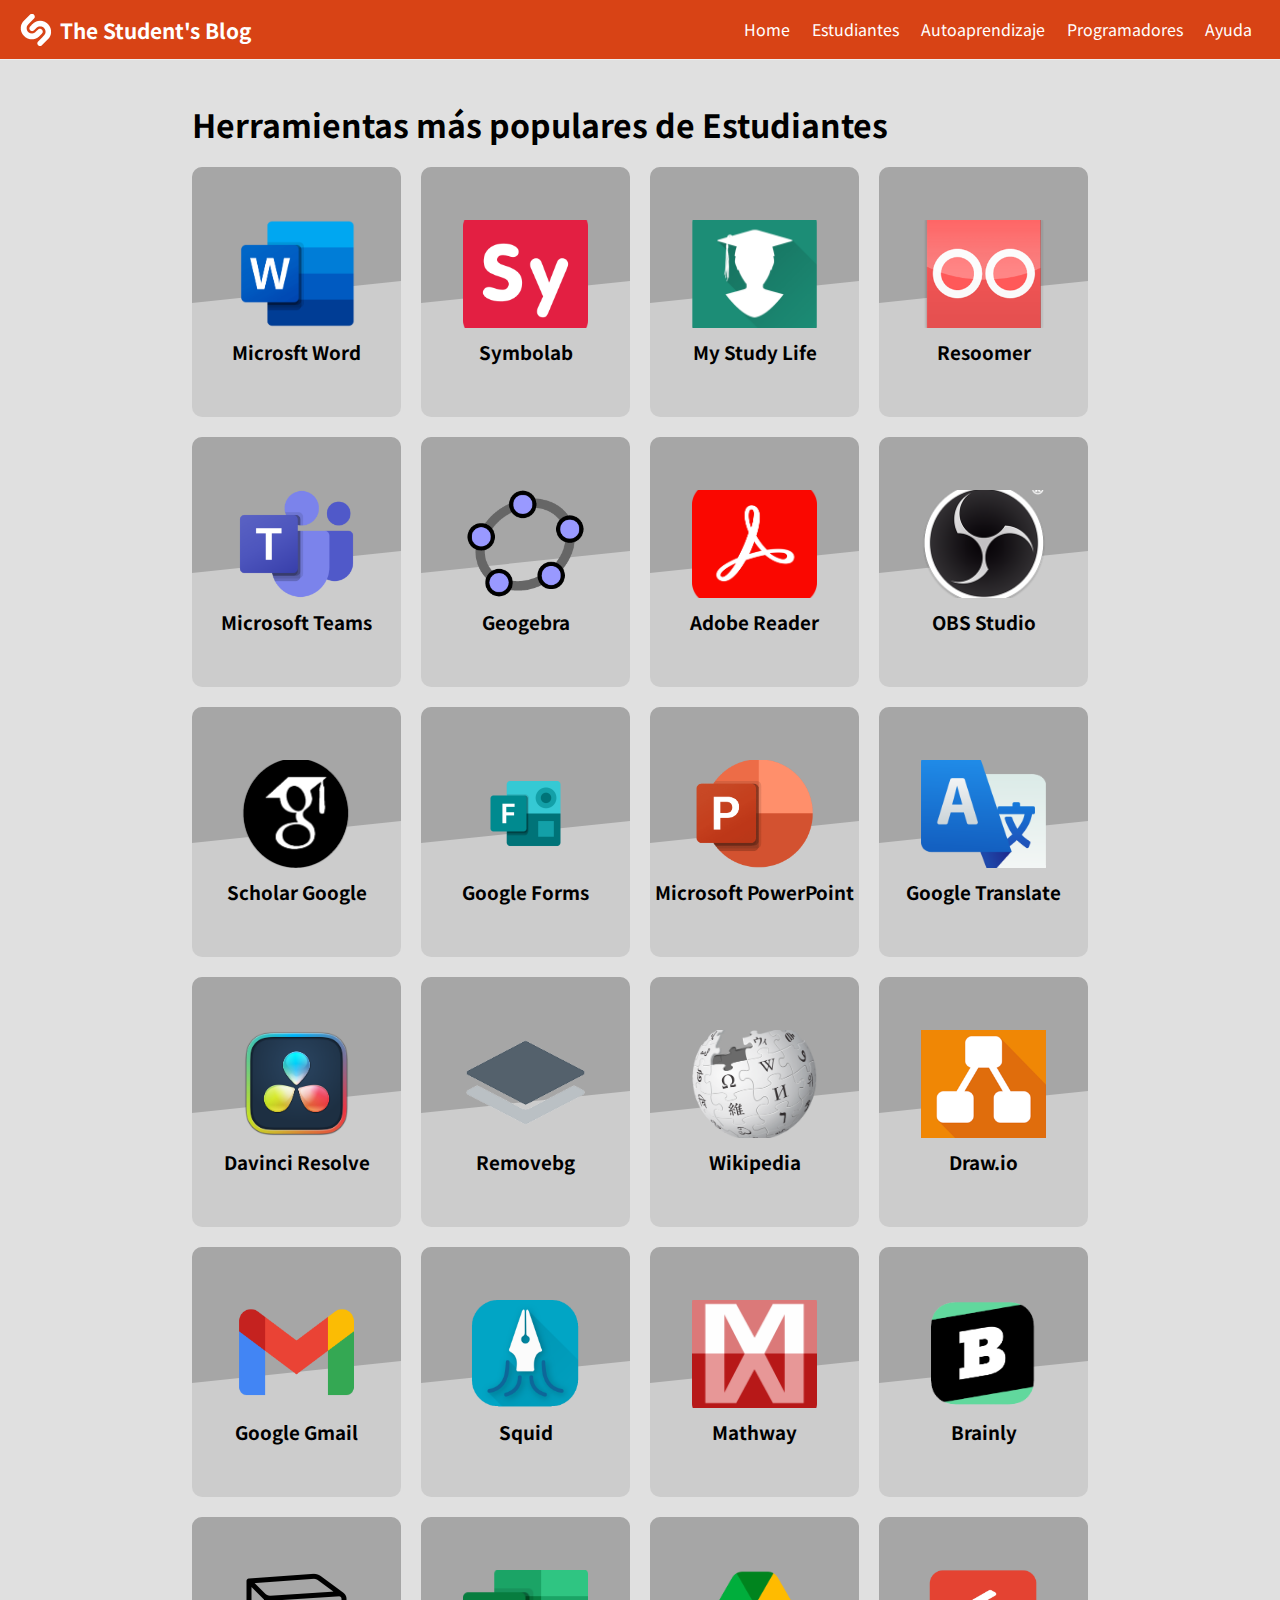
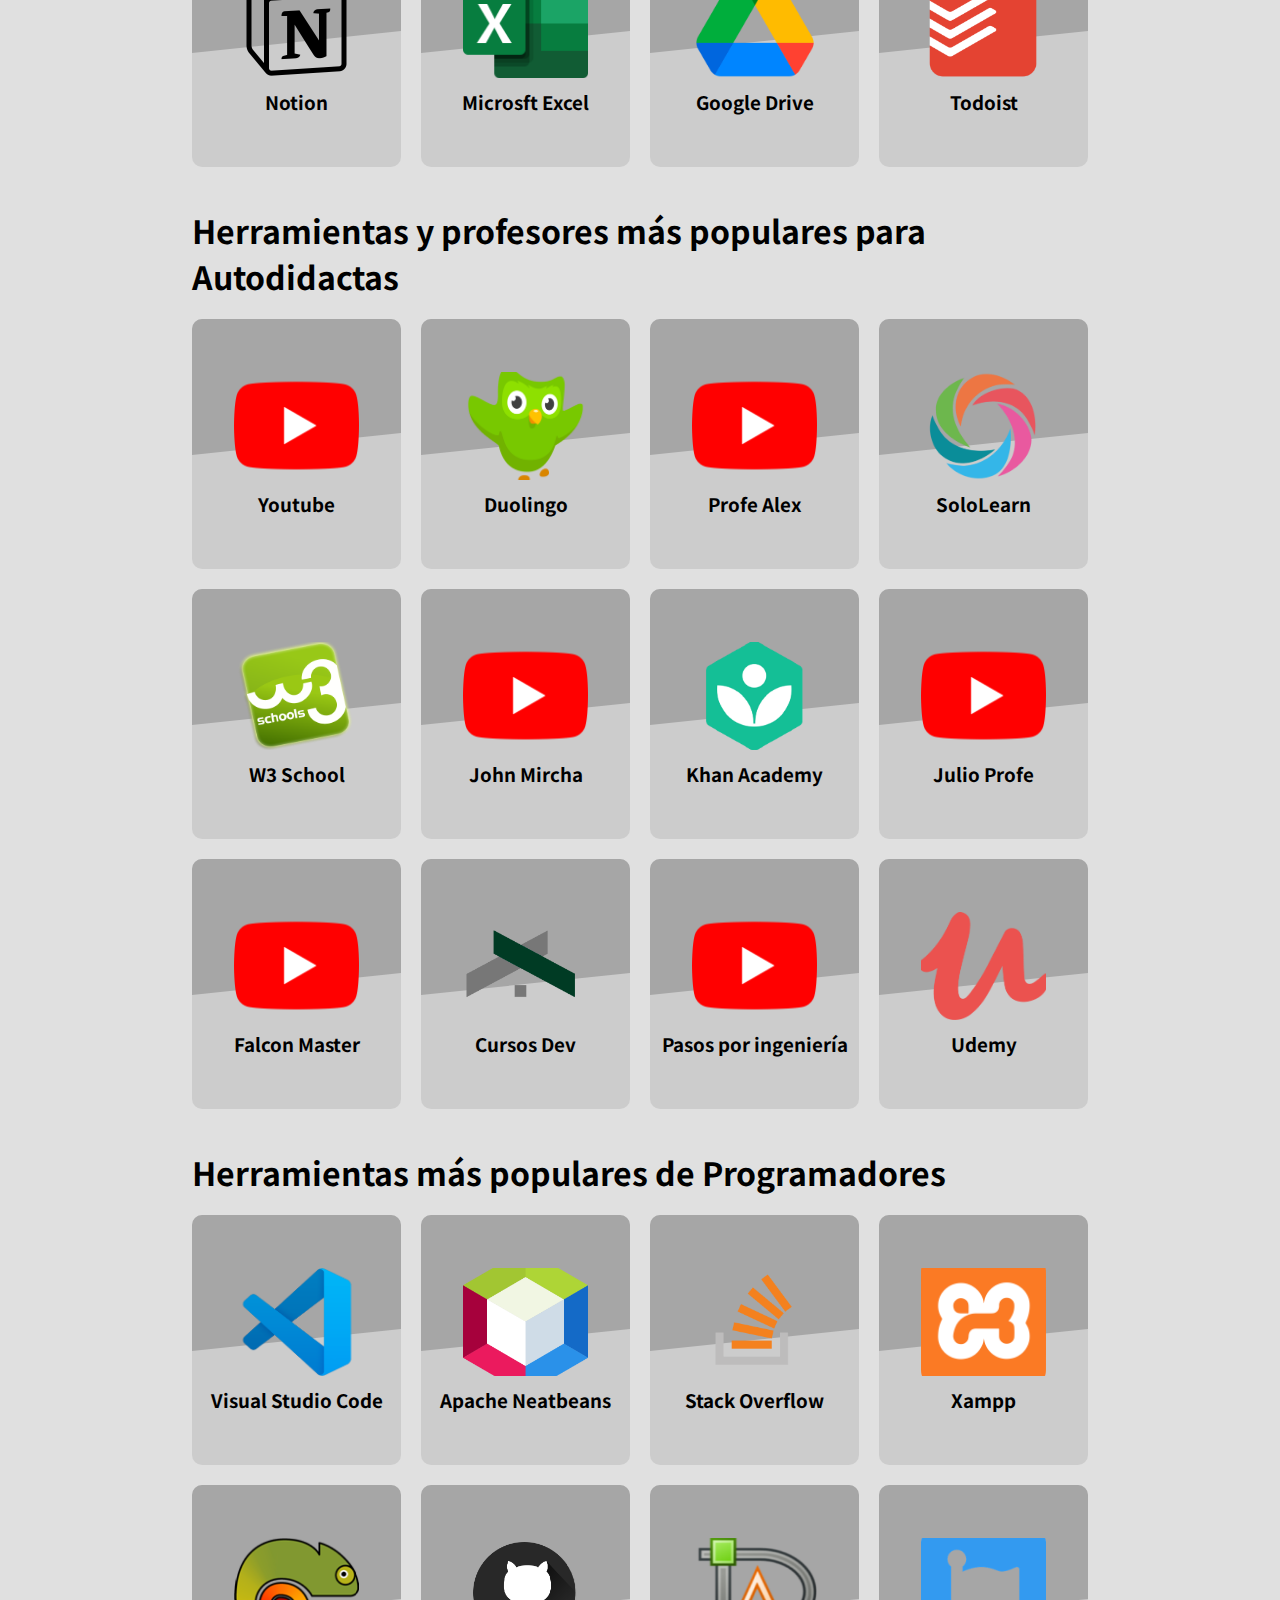
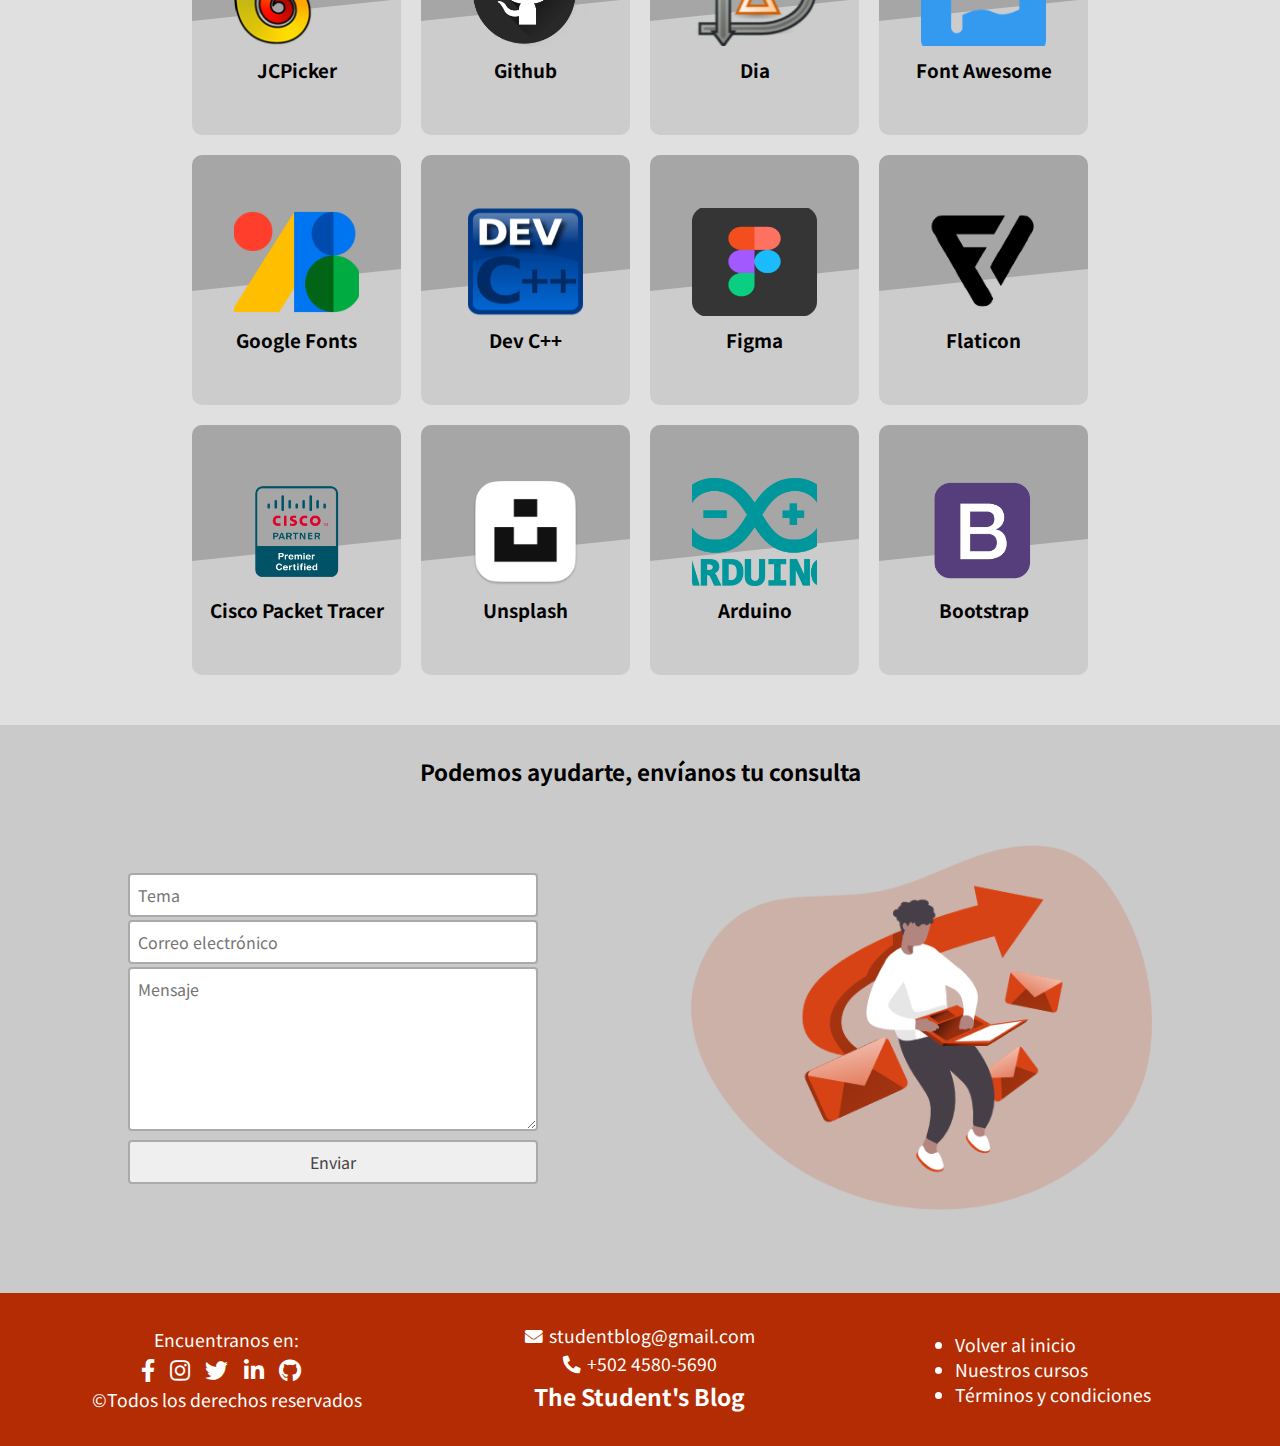
<file: apps.html>
<!DOCTYPE html>
<html>
<head>
  <meta charset="UTF-8">
  <meta http-equiv="X-UA-Compatible" content="IE=edge">
  <meta name="viewport" content="width=device-width, initial-scale=1.0">
  <link rel="stylesheet" href="https://cdnjs.cloudflare.com/ajax/libs/font-awesome/5.15.3/css/all.min.css">
  <link rel="stylesheet" href="./CSS/apps.css">
  <link rel="shortcut icon" href="./IMG/logo.png" type="image/x-icon">
  <title>Aplicaciones</title>
</head>
<body>
  <header>
    <div class="header__tittle">
      <img src="./IMG/logo.png" alt="Logo">
      <a href="index.html">The Student's Blog</a>
    </div>
    <nav class="header__navbar">
      <ul  class="navbar__list">
        <li><a href="index.html">Home</a></li>
        <li><a href="#estudio">Estudiantes</a></li>
        <li><a href="#autoaprendizaje">Autoaprendizaje</a></li>
        <li><a href="#programmers">Programadores</a></li>
        <li><a href="#help">Ayuda</a></li>
      </ul>
    </nav>
    <div class="header__menu-toggle">
      <i class="fas fa-bars"></i>
    </div>
  </header>
  <div class="space"></div>
  <main>
    <section class="main__study" id="studio">
      <div class="study__tittle">
        <h1>Herramientas m&aacutes populares de Estudiantes</h1>
      </div>
      <div class="tool__cards-container">
        <div class="tool__card">
          <div class="card__img">
            <img src="./IMG/Blog/word.png" alt="Microsft Word">
          </div>
          <h3>Microsft Word</h3>
          <div class="card__text">
            <a href="https://www.microsoft.com/es-ww/microsoft-365/word" target="_blank">Visitar p&aacutegina</a>
            <a href="descripcion.html">Leer m&aacutes</a>
          </div>
        </div>
        <div class="tool__card">
          <div class="card__img">
            <img src="./IMG/Blog/symbolab.png" alt="Symbolab">
          </div>
          <h3>Symbolab</h3>
          <div class="card__text">
            <a href="https://es.symbolab.com/" target="_blank">Visitar p&aacutegina</a>
            <a href="descripcion.html">Leer m&aacutes</a>
          </div>
        </div>
        <div class="tool__card">
          <div class="card__img">
            <img src="./IMG/Blog/mystudylife.png" alt="My Study Life">
          </div>
          <h3>My Study Life</h3>
          <div class="card__text">
            <a href="https://www.mystudylife.com/" target="_blank">Visitar p&aacutegina</a>
            <a href="descripcion.html">Leer m&aacutes</a>
          </div>
        </div>
        <div class="tool__card">
          <div class="card__img">
            <img src="./IMG/Blog/resoomer.png" alt="Resoomer">
          </div>
          <h3>Resoomer</h3>
          <div class="card__text">
            <a href="https://resoomer.com/es/" target="_blank">Visitar p&aacutegina</a>
            <a href="descripcion.html">Leer m&aacutes</a>
          </div>
        </div>
        <div class="tool__card">
          <div class="card__img">
            <img src="./IMG/Blog/teams.png" alt="Microsft Teams">
          </div>
          <h3>Microsoft Teams</h3>
          <div class="card__text">
            <a href="https://www.microsoft.com/es-ww/microsoft-teams/group-chat-software" target="_blank">Visitar p&aacutegina</a>
            <a href="descripcion.html">Leer m&aacutes</a>
          </div>
        </div>
        <div class="tool__card">
          <div class="card__img">
            <img src="./IMG/Blog/geogebra.png" alt="Geogebra">
          </div>
          <h3>Geogebra</h3>
          <div class="card__text">
            <a href="https://www.geogebra.org/?lang=es" target="_blank">Visitar p&aacutegina</a>
            <a href="descripcion.html">Leer m&aacutes</a>
          </div>
        </div>
        <div class="tool__card">
          <div class="card__img">
            <img src="./IMG/Blog/adobe_reader.png" alt="Adobe Reader">
          </div>
          <h3>Adobe Reader</h3>
          <div class="card__text">
            <a href="https://get.adobe.com/es/reader/" target="_blank">Visitar p&aacutegina</a>
            <a href="descripcion.html">Leer m&aacutes</a>
          </div>
        </div>
        <div class="tool__card">
          <div class="card__img">
            <img src="./IMG/Blog/obs.png" alt="OBS Studio">
          </div>
          <h3>OBS Studio</h3>
          <div class="card__text">
            <a href="https://obsproject.com/es" target="_blank">Visitar p&aacutegina</a>
            <a href="descripcion.html">Leer m&aacutes</a>
          </div>
        </div>
        <div class="tool__card">
          <div class="card__img">
            <img src="./IMG/Blog/scholar_google.png" alt="Scholar Google">
          </div>
          <h3>Scholar Google</h3>
          <div class="card__text">
            <a href="https://scholar.google.es/" target="_blank">Visitar p&aacutegina</a>
            <a href="descripcion.html">Leer m&aacutes</a>
          </div>
        </div>
        <div class="tool__card">
          <div class="card__img">
            <img src="./IMG/Blog/forms.png" alt="Google Forms">
          </div>
          <h3>Google Forms</h3>
          <div class="card__text">
            <a href="https://www.google.com/intl/es/forms/about/" target="_blank">Visitar p&aacutegina</a>
            <a href="descripcion.html">Leer m&aacutes</a>
          </div>
        </div>
        <div class="tool__card">
          <div class="card__img">
            <img src="./IMG/Blog/powerpoint.png" alt="Microsft PowerPoint">
          </div>
          <h3>Microsoft PowerPoint</h3>
          <div class="card__text">
            <a href="https://www.microsoft.com/es-es/microsoft-365/powerpoint" target="_blank">Visitar p&aacutegina</a>
            <a href="descripcion.html">Leer m&aacutes</a>
          </div>
        </div>
        <div class="tool__card">
          <div class="card__img">
            <img src="./IMG/Blog/google_translate.png" alt="Google Translate">
          </div>
          <h3>Google Translate</h3>
          <div class="card__text">
            <a href="https://translate.google.com/?hl=es" target="_blank">Visitar p&aacutegina</a>
            <a href="descripcion.html">Leer m&aacutes</a>
          </div>
        </div>
        <div class="tool__card">
          <div class="card__img">
            <img src="./IMG/Blog/davinci_resolve.png" alt="Davinci Resolve">
          </div>
          <h3>Davinci Resolve</h3>
          <div class="card__text">
            <a href="https://www.blackmagicdesign.com/products/davinciresolve/" target="_blank">Visitar p&aacutegina</a>
            <a href="descripcion.html">Leer m&aacutes</a>
          </div>
        </div>
        <div class="tool__card">
          <div class="card__img">
            <img src="./IMG/Blog/removebg.png" alt="Removebg">
          </div>
          <h3>Removebg</h3>
          <div class="card__text">
            <a href="https://www.remove.bg/" target="_blank">Visitar p&aacutegina</a>
            <a href="descripcion.html">Leer m&aacutes</a>
          </div>
        </div>
        <div class="tool__card">
          <div class="card__img">
            <img src="./IMG/Blog/wikipedia.png" alt="Wikipedia">
          </div>
          <h3>Wikipedia</h3>
          <div class="card__text">
            <a href="https://es.wikipedia.org/wiki/Wikipedia:Portada" target="_blank">Visitar p&aacutegina</a>
            <a href="descripcion.html">Leer m&aacutes</a>
          </div>
        </div>
        <div class="tool__card">
          <div class="card__img">
            <img src="./IMG/Blog/drawio.png" alt="Draw.io">
          </div>
          <h3>Draw.io</h3>
          <div class="card__text">
            <a href="https://app.diagrams.net/" target="_blank">Visitar p&aacutegina</a>
            <a href="descripcion.html">Leer m&aacutes</a>
          </div>
        </div>
        <div class="tool__card">
          <div class="card__img">
            <img src="./IMG/Blog/gmail.png" alt="Google Gmail">
          </div>
          <h3>Google Gmail</h3>
          <div class="card__text">
            <a href="https://mail.google.com/" target="_blank">Visitar p&aacutegina</a>
            <a href="descripcion.html">Leer m&aacutes</a>
          </div>
        </div>
        <div class="tool__card">
          <div class="card__img">
            <img src="./IMG/Blog/squid.png" alt="Squid">
          </div>
          <h3>Squid</h3>
          <div class="card__text">
            <a href="https://www.squidnotes.com/" target="_blank">Visitar p&aacutegina</a>
            <a href="descripcion.html">Leer m&aacutes</a>
          </div>
        </div>
        <div class="tool__card">
          <div class="card__img">
            <img src="./IMG/Blog/mathway.png" alt="Mathway">
          </div>
          <h3>Mathway</h3>
          <div class="card__text">
            <a href="https://www.mathway.com/es/Algebra" target="_blank">Visitar p&aacutegina</a>
            <a href="descripcion.html">Leer m&aacutes</a>
          </div>
        </div>
        <div class="tool__card">
          <div class="card__img">
            <img src="./IMG/Blog/brainly.png" alt="Brainly">
          </div>
          <h3>Brainly</h3>
          <div class="card__text">
            <a href="https://brainly.lat/" target="_blank">Visitar p&aacutegina</a>
            <a href="descripcion.html">Leer m&aacutes</a>
          </div>
        </div>
        <div class="tool__card">
          <div class="card__img">
            <img src="./IMG/Blog/notion.png" alt="Notion">
          </div>
          <h3>Notion</h3>
          <div class="card__text">
            <a href="https://www.notion.so/" target="_blank">Visitar p&aacutegina</a>
            <a href="descripcion.html">Leer m&aacutes</a>
          </div>
        </div>
        <div class="tool__card">
          <div class="card__img">
            <img src="./IMG/Blog/excel.png" alt="Microsft Excel">
          </div>
          <h3>Microsft Excel</h3>
          <div class="card__text">
            <a href="https://www.microsoft.com/es-es/microsoft-365/excel" target="_blank">Visitar p&aacutegina</a>
            <a href="descripcion.html">Leer m&aacutes</a>
          </div>
        </div>
        <div class="tool__card">
          <div class="card__img">
            <img src="./IMG/Blog/drive.png" alt="Google Drive">
          </div>
          <h3>Google Drive</h3>
          <div class="card__text">
            <a href="https://drive.google.com" target="_blank">Visitar p&aacutegina</a>
            <a href="descripcion.html">Leer m&aacutes</a>
          </div>
        </div>
        <div class="tool__card">
          <div class="card__img">
            <img src="./IMG/Blog/todoist.png" alt="Todoist">
          </div>
          <h3>Todoist</h3>
          <div class="card__text">
            <a href="https://todoist.com/es/" target="_blank">Visitar p&aacutegina</a>
            <a href="descripcion.html">Leer m&aacutes</a>
          </div>
        </div>
      </div>
    </section>
    <section class="main__autoaprendizaje" id="autoaprendizaje">
      <div class="autoaprendizaje__tittle">
        <h1>Herramientas y profesores m&aacutes populares para Autodidactas</h1>
      </div>
      <div class="tool__cards-container">
        <div class="tool__card">
          <div class="card__img">
            <img src="./IMG/Autoaprendizaje/youtube.png" alt="Youtube">
          </div>
          <h3>Youtube</h3>
          <div class="card__text">
            <a href="https://www.youtube.com/" target="_blank">Visitar p&aacutegina</a>
            <a href="descripcion.html">Leer m&aacutes</a>
          </div>
        </div>
        <div class="tool__card">
          <div class="card__img">
            <img src="./IMG/Autoaprendizaje/duolingo.png" alt="Duolingo">
          </div>
          <h3>Duolingo</h3>
          <div class="card__text">
            <a href="https://es.duolingo.com/" target="_blank">Visitar p&aacutegina</a>
            <a href="descripcion.html">Leer m&aacutes</a>
          </div>
        </div>
        <div class="tool__card">
          <div class="card__img">
            <img src="./IMG/Autoaprendizaje/youtube.png" alt="Youtube">
          </div>
          <h3>Profe Alex</h3>
          <div class="card__text">
            <span>Estudiantes</span>
            <a href="https://www.youtube.com/c/MatematicasprofeAlex" target="_blank">Visitar Canal</a>
          </div>
        </div>
        <div class="tool__card">
          <div class="card__img">
            <img src="./IMG/Autoaprendizaje/solo_learn.png" alt="SoloLearn">
          </div>
          <h3>SoloLearn</h3>
          <div class="card__text">
            <a href="https://www.sololearn.com" target="_blank">Visitar p&aacutegina</a>
            <a href="descripcion.html">Leer m&aacutes</a>
          </div>
        </div>
        <div class="tool__card">
          <div class="card__img">
            <img src="./IMG/Autoaprendizaje/w3school.png" alt="W3 School">
          </div>
          <h3>W3 School</h3>
          <div class="card__text">
            <a href="https://www.w3schools.com/" target="_blank">Visitar p&aacutegina</a>
            <a href="descripcion.html">Leer m&aacutes</a>
          </div>
        </div>
        <div class="tool__card">
          <div class="card__img">
            <img src="./IMG/Autoaprendizaje/youtube.png" alt="Youtube">
          </div>
          <h3>John Mircha</h3>
          <div class="card__text">
            <span>Estudiantes</span>
            <a href="https://www.youtube.com/c/jonmircha" target="_blank">Visitar Canal</a>
          </div>
        </div>
        <div class="tool__card">
          <div class="card__img">
            <img src="./IMG/Autoaprendizaje/khan_academy.png" alt="Khan Academy">
          </div>
          <h3>Khan Academy</h3>
          <div class="card__text">
            <a href="https://es.khanacademy.org/" target="_blank">Visitar p&aacutegina</a>
            <a href="descripcion.html">Leer m&aacutes</a>
          </div>
        </div>
        <div class="tool__card">
          <div class="card__img">
            <img src="./IMG/Autoaprendizaje/youtube.png" alt="Youtube">
          </div>
          <h3>Julio Profe</h3>
          <div class="card__text">
            <span>Estudiantes</span>
            <a href="https://www.youtube.com/user/julioprofe" target="_blank">Visitar Canal</a>
          </div>
        </div>
        <div class="tool__card">
          <div class="card__img">
            <img src="./IMG/Autoaprendizaje/youtube.png" alt="Youtube">
          </div>
          <h3>Falcon Master</h3>
          <div class="card__text">
            <span>Estudiantes</span>
            <a href="https://www.youtube.com/user/FalconMasters" target="_blank">Visitar Canal</a>
          </div>
        </div>
        <div class="tool__card">
          <div class="card__img">
            <img src="./IMG/Autoaprendizaje/cursosdev.png" alt="Cursos Dev">
          </div>
          <h3>Cursos Dev</h3>
          <div class="card__text">
            <a href="https://cursosdev.com/" target="_blank">Visitar p&aacutegina</a>
            <a href="descripcion.html">Leer m&aacutes</a>
          </div>
        </div>
        <div class="tool__card">
          <div class="card__img">
            <img src="./IMG/Autoaprendizaje/youtube.png" alt="Youtube">
          </div>
          <h3>Pasos por ingenier&iacutea</h3>
          <div class="card__text">
            <span>Estudiantes</span>
            <a href="https://www.youtube.com/channel/UCbho5-gJi8FwvhVFzfod6VQ" target="_blank">Visitar Canal</a>
          </div>
        </div>
        <div class="tool__card">
          <div class="card__img">
            <img src="./IMG/Autoaprendizaje/udemy.png" alt="Udemy">
          </div>
          <h3>Udemy</h3>
          <div class="card__text">
            <a href="https://www.udemy.com/" target="_blank">Visitar p&aacutegina</a>
            <a href="descripcion.html">Leer m&aacutes</a>
          </div>
        </div>
      </div>
    </section>
    <section class="main__programmers" id="programmers">
      <div class="programmers__tittle">
        <h1>Herramientas m&aacutes populares de Programadores</h1>
      </div>
      <div class="tool__cards-container">
        <div class="tool__card">
          <div class="card__img">
            <img src="./IMG/Programming/vscode.png" alt="Visual Studio Code">
          </div>
          <h3>Visual Studio Code</h3>
          <div class="card__text">
            <a href="https://code.visualstudio.com/" target="_blank">Visitar p&aacutegina</a>
            <a href="descripcion.html">Leer m&aacutes</a>
          </div>
        </div> 
        <div class="tool__card">
          <div class="card__img">
            <img src="./IMG/Programming/neatbeans.png" alt="Apache Neatbeans">
          </div>
          <h3>Apache Neatbeans</h3>
          <div class="card__text">
            <a href="https://netbeans.apache.org/" target="_blank">Visitar p&aacutegina</a>
            <a href="descripcion.html">Leer m&aacutes</a>
          </div>
        </div> 
        <div class="tool__card">
          <div class="card__img">
            <img src="./IMG/Programming/stack_overflow.png" alt="Stack Overflow">
          </div>
          <h3>Stack Overflow</h3>
          <div class="card__text">
            <a href="https://es.stackoverflow.com/" target="_blank">Visitar p&aacutegina</a>
            <a href="descripcion.html">Leer m&aacutes</a>
          </div>
        </div> 
        <div class="tool__card">
          <div class="card__img">
            <img src="./IMG/Programming/xampp.png" alt="Xampp">
          </div>
          <h3>Xampp</h3>
          <div class="card__text">
            <a href="https://www.apachefriends.org/es/index.html" target="_blank">Visitar p&aacutegina</a>
            <a href="descripcion.html">Leer m&aacutes</a>
          </div>
        </div> 
        <div class="tool__card">
          <div class="card__img">
            <img src="./IMG/Programming/jcpicker.png" alt="JCPicker">
          </div>
          <h3>JCPicker</h3>
          <div class="card__text">
            <a href="https://annystudio.com/software/colorpicker/" target="_blank">Visitar p&aacutegina</a>
            <a href="descripcion.html">Leer m&aacutes</a>
          </div>
        </div> 
        <div class="tool__card">
          <div class="card__img">
            <img src="./IMG/Programming/github.png" alt="Github">
          </div>
          <h3>Github</h3>
          <div class="card__text">
            <a href="https://github.com/" target="_blank">Visitar p&aacutegina</a>
            <a href="descripcion.html">Leer m&aacutes</a>
          </div>
        </div>
        <div class="tool__card">
          <div class="card__img">
            <img src="./IMG/Programming/dia.png" alt="Dia">
          </div>
          <h3>Dia</h3>
          <div class="card__text">
            <a href="http://dia-installer.de/index.html.es" target="_blank">Visitar p&aacutegina</a>
            <a href="descripcion.html">Leer m&aacutes</a>
          </div>
        </div> 
        <div class="tool__card">
          <div class="card__img">
            <img src="./IMG/Programming/fontawesome.png" alt="Font Awesome">
          </div>
          <h3>Font Awesome</h3>
          <div class="card__text">
            <a href="https://fontawesome.com/" target="_blank">Visitar p&aacutegina</a>
            <a href="descripcion.html">Leer m&aacutes</a>
          </div>
        </div> 
        <div class="tool__card">
          <div class="card__img">
            <img src="./IMG/Programming/google_fonts.png" alt="Google Fonts">
          </div>
          <h3>Google Fonts</h3>
          <div class="card__text">
            <a href="https://fonts.google.com/" target="_blank">Visitar p&aacutegina</a>
            <a href="descripcion.html">Leer m&aacutes</a>
          </div>
        </div> 
        <div class="tool__card">
          <div class="card__img">
            <img src="./IMG/Programming/devcpp.png" alt="Dev C++">
          </div>
          <h3>Dev C++</h3>
          <div class="card__text">
            <a href="https://www.bloodshed.net/" target="_blank">Visitar p&aacutegina</a>
            <a href="descripcion.html">Leer m&aacutes</a>
          </div>
        </div> 
        <div class="tool__card">
          <div class="card__img">
            <img src="./IMG/Programming/figma.png" alt="Figma">
          </div>
          <h3>Figma</h3>
          <div class="card__text">
            <a href="https://www.figma.com/" target="_blank">Visitar p&aacutegina</a>
            <a href="descripcion.html">Leer m&aacutes</a>
          </div>
        </div> 
        <div class="tool__card">
          <div class="card__img">
            <img src="./IMG/Programming/flaticon.png" alt="Flaticon">
          </div>
          <h3>Flaticon</h3>
          <div class="card__text">
            <a href="https://www.flaticon.com/" target="_blank">Visitar p&aacutegina</a>
            <a href="descripcion.html">Leer m&aacutes</a>
          </div>
        </div>
        <div class="tool__card">
          <div class="card__img">
            <img src="./IMG/Programming/cisco.png" alt="Cisco Packet Tracer">
          </div>
          <h3>Cisco Packet Tracer</h3>
          <div class="card__text">
            <a href="https://www.netacad.com/es" target="_blank">Visitar p&aacutegina</a>
            <a href="descripcion.html">Leer m&aacutes</a>
          </div>
        </div> 
        <div class="tool__card">
          <div class="card__img">
            <img src="./IMG/Programming/unsplash.png" alt="Unsplash">
          </div>
          <h3>Unsplash</h3>
          <div class="card__text">
            <a href="https://unsplash.com/" target="_blank">Visitar p&aacutegina</a>
            <a href="descripcion.html">Leer m&aacutes</a>
          </div>
        </div> 
        <div class="tool__card">
          <div class="card__img">
            <img src="./IMG/Programming/arduino.png" alt="Dev C++">
          </div>
          <h3>Arduino</h3>
          <div class="card__text">
            <a href="https://www.arduino.cc/" target="_blank">Visitar p&aacutegina</a>
            <a href="descripcion.html">Leer m&aacutes</a>
          </div>
        </div> 
        <div class="tool__card">
          <div class="card__img">
            <img src="./IMG/Programming/bootstrap.png" alt="Bootstrap">
          </div>
          <h3>Bootstrap</h3>
          <div class="card__text">
            <a href="https://getbootstrap.com/" target="_blank">Visitar p&aacutegina</a>
            <a href="descripcion.html">Leer m&aacutes</a>
          </div>
        </div>
      </div>
    </section>
    <section class="main__help" id="help">
      <h1>Podemos ayudarte, env&iacuteanos tu consulta</h1>
      <div class="help__content">
        <div class="help__form">
          <form>
            <input type="text" class="form__input" placeholder="Tema">
            <input type="text" class="form__input" placeholder="Correo electr&oacute;nico">
            <textarea name="" cols="30" rows="6" class="form__input" placeholder="Mensaje"></textarea>
            <input type="submit" value="Enviar" class="form__input">
          </form>
        </div>
        <div class="help__img">
          <img src="./IMG/mail.png" alt="Mail">
        </div>
      </div>
    </section>
  </main>
  <footer>
    <div class="footer__info">
      <div class="footer__media">
        <span>Encuentranos en:</span><br>
        <a href="https://www.facebook.com/ethan.ruiz.5243/" target="_blank"><i class="fab fa-facebook-f"></i></a>
        <a href="https://www.instagram.com/ethan._estrada/" target="_blank"><i class="fab fa-instagram"></i></a>
        <a href="https://twitter.com/EthanRuiz9/" target="_blank"><i class="fab fa-twitter"></i></a>
        <a href="https://www.linkedin.com/in/ethan-ruiz-a4172a208/" target="_blank"><i class="fab fa-linkedin-in"></i></a>
        <a href="https://github.com/ethanrestrada" target="_blank"><i class="fab fa-github"></i></a>
      </div>
      <div class="footer__copyright">
        <span>&#169Todos los derechos reservados</span>
      </div>
    </div>
    <div class="footer__contact">
      <span><i class="fas fa-envelope"></i>studentblog@gmail.com</span>
      <span><i class="fas fa-phone-alt"></i>+502 4580-5690</span>
      <span>The Student's Blog</span>
    </div> 
    <div class="footer__content">
      <ul>
        <li><a href="index.html">Volver al inicio</a></li>
        <li><a href="cursos.html">Nuestros cursos</a></li>
        <li><a href="terms.html">T&eacuterminos y condiciones</a></li>
      </ul>
    </div>
  </footer>
  <script src="./JS/menu.js"></script>
</body>
</html>
</file>
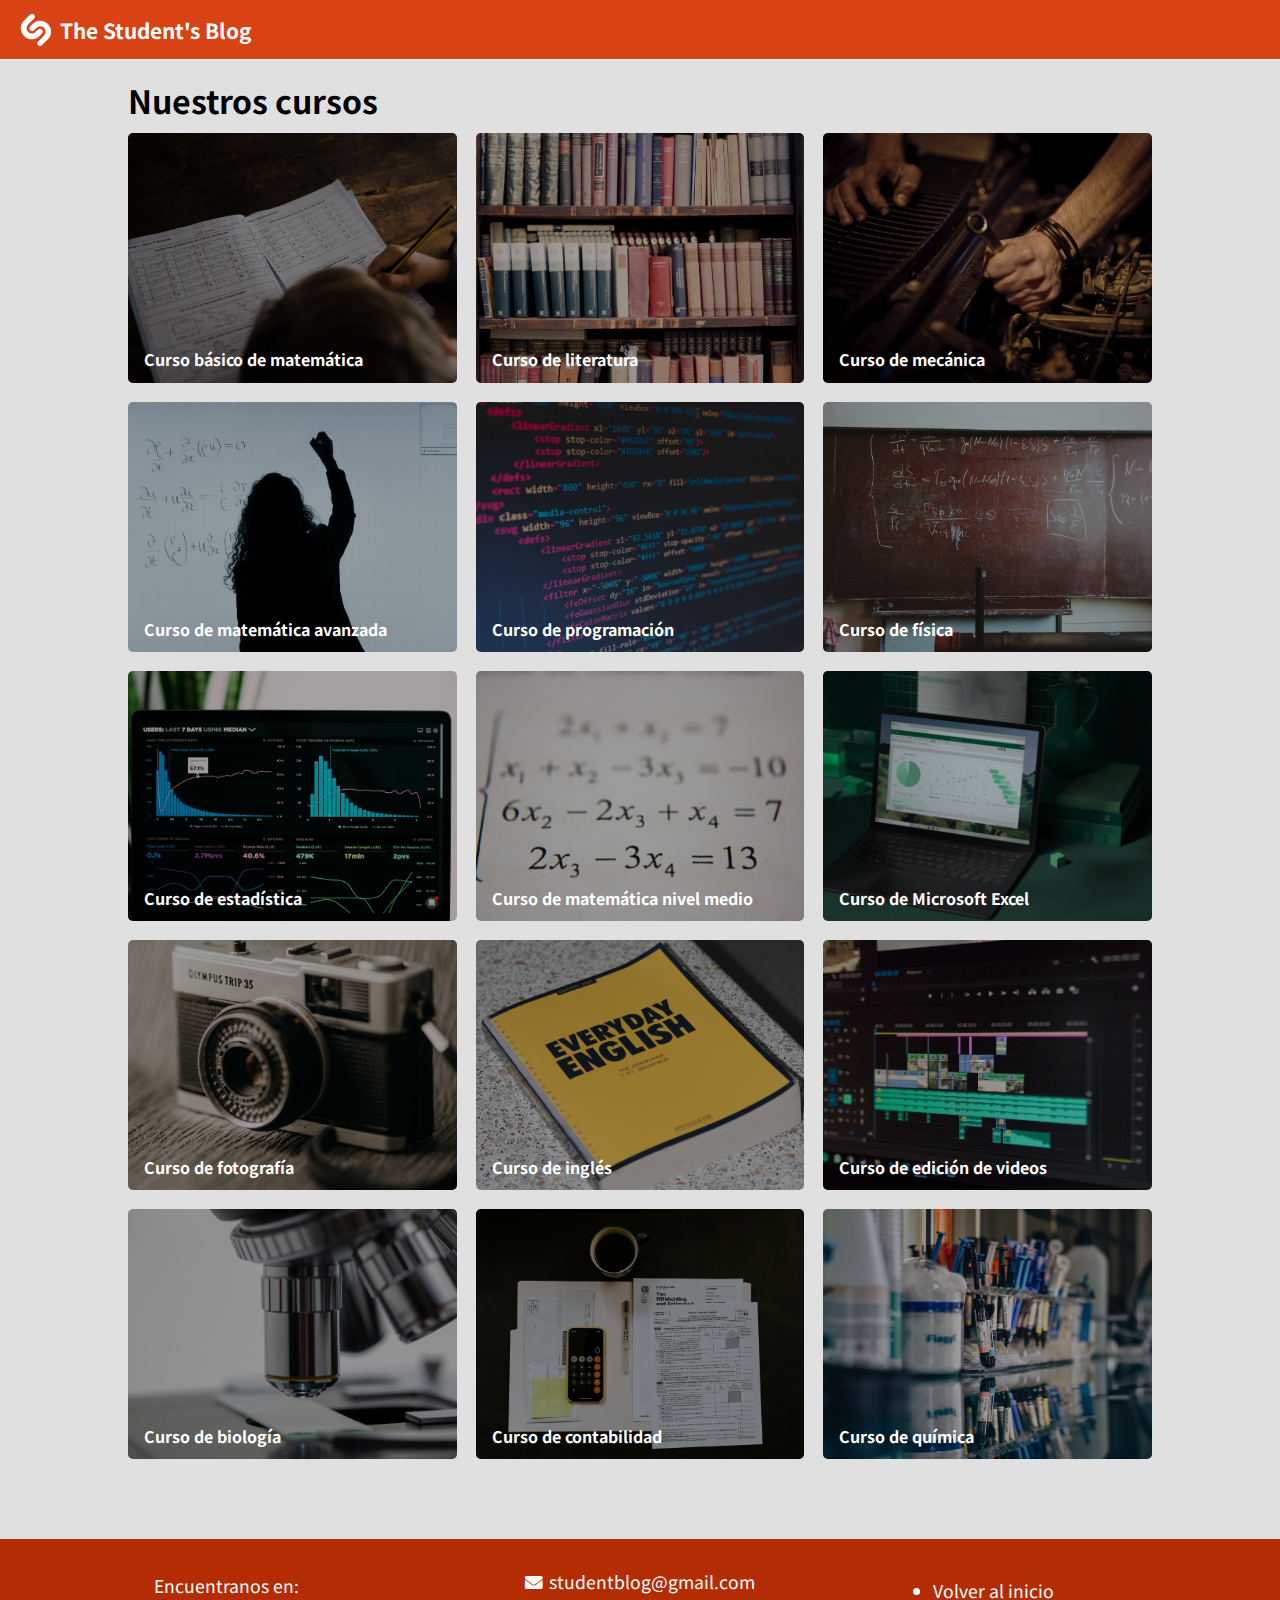
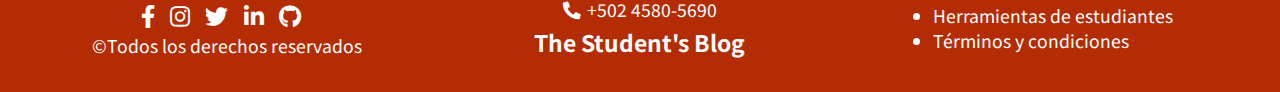
<file: cursos.html>
<!DOCTYPE html>
<html>
<head>
  <meta charset="UTF-8">
  <meta http-equiv="X-UA-Compatible" content="IE=edge">
  <meta name="viewport" content="width=device-width, initial-scale=1.0">
  <link rel="stylesheet" href="https://cdnjs.cloudflare.com/ajax/libs/font-awesome/5.15.3/css/all.min.css">
  <link rel="stylesheet" href="./CSS/cursos.css">
  <link rel="shortcut icon" href="./IMG/logo.png" type="image/x-icon">
  <title>Cursos</title>
</head>
<body>  
  <header>
    <div class="header__tittle">
      <img src="./IMG/logo.png" alt="Logo">
      <a href="index.html">The Student's Blog</a>
    </div>
  </header>
  <div class="space"></div>
  <main>
    <div class="main__tittle">
      <h1>Nuestros cursos</h1>
    </div>
    <div class="cursos__container"> 
      <div class="curso__card">
        <div class="card__img">
          <img src="./IMG/Cursos/basic_math.jpg" alt="Matemetica">
          <div class="card__text">
            <span>Curso b&aacutesico de matem&aacutetica</span>
          </div>
        </div>
      </div>
      <div class="curso__card">
        <div class="card__img">
          <img src="./IMG/Cursos/literature.jpg" alt="Literatura">
          <div class="card__text">
            <span>Curso de literatura</span>
          </div>
        </div>
      </div>
      <div class="curso__card">
        <div class="card__img">
          <img src="./IMG/Cursos/mechanic.jpg" alt="Mecanica">
          <div class="card__text">
            <span>Curso de mec&aacutenica</span>
          </div>
        </div>
      </div>
      <div class="curso__card">
        <div class="card__img">
          <img src="./IMG/Cursos/advance_math.jpg" alt="Matemetica">
          <div class="card__text">
            <span>Curso de matem&aacutetica avanzada</span>
          </div>
        </div>
      </div>
      <div class="curso__card">
        <div class="card__img">
          <img src="./IMG/Cursos/programming.jpg" alt="Programacion">
          <div class="card__text">
            <span>Curso de programaci&oacuten</span>
          </div>
        </div>
      </div>
      <div class="curso__card">
        <div class="card__img">
          <img src="./IMG/Cursos/physics.jpg" alt="Fisica">
          <div class="card__text">
            <span>Curso de f&iacutesica</span>
          </div>
        </div>
      </div>
      <div class="curso__card">
        <div class="card__img">
          <img src="./IMG/Cursos/stadistic.jpg" alt="Estadistica">
          <div class="card__text">
            <span>Curso de estad&iacutestica</span>
          </div>
        </div>
      </div>
      <div class="curso__card">
        <div class="card__img">
          <img src="./IMG/Cursos/math.jpg" alt="Estadistica">
          <div class="card__text">
            <span>Curso de matem&aacutetica nivel medio</span>
          </div>
        </div>
      </div>
      <div class="curso__card">
        <div class="card__img">
          <img src="./IMG/Cursos/excel.jpg" alt="Excel">
          <div class="card__text">
            <span>Curso de Microsoft Excel</span>
          </div>
        </div>
      </div>
      <div class="curso__card">
        <div class="card__img">
          <img src="./IMG/Cursos/photo.jpg" alt="Camera">
          <div class="card__text">
            <span>Curso de fotograf&iacutea</span>
          </div>
        </div>
      </div>
      <div class="curso__card">
        <div class="card__img">
          <img src="./IMG/Cursos/english.jpg" alt="Ingles">
          <div class="card__text">
            <span>Curso de ingl&eacutes</span>
          </div>
        </div>
      </div>
      <div class="curso__card">
        <div class="card__img">
          <img src="./IMG/Cursos/video.jpg" alt="Video">
          <div class="card__text">
            <span>Curso de edici&oacuten de videos</span>
          </div>
        </div>
      </div>
      <div class="curso__card">
        <div class="card__img">
          <img src="./IMG/Cursos/biology.jpg" alt="Video">
          <div class="card__text">
            <span>Curso de biolog&iacutea</span>
          </div>
        </div>
      </div>
      <div class="curso__card">
        <div class="card__img">
          <img src="./IMG/Cursos/accounting.jpg" alt="Contabilidad">
          <div class="card__text">
            <span>Curso de contabilidad</span>
          </div>
        </div>
      </div>
      <div class="curso__card">
        <div class="card__img">
          <img src="./IMG/Cursos/chemestry.jpg" alt="Quimica">
          <div class="card__text">
            <span>Curso de qu&iacutemica</span>
          </div>
        </div>
      </div>
    </div>
  </main>
  <footer>
    <div class="footer__info">
      <div class="footer__media">
        <span>Encuentranos en:</span><br>
        <a href="https://www.facebook.com/ethan.ruiz.5243/" target="_blank"><i class="fab fa-facebook-f"></i></a>
        <a href="https://www.instagram.com/ethan._estrada/" target="_blank"><i class="fab fa-instagram"></i></a>
        <a href="https://twitter.com/EthanRuiz9/" target="_blank"><i class="fab fa-twitter"></i></a>
        <a href="https://www.linkedin.com/in/ethan-ruiz-a4172a208/" target="_blank"><i class="fab fa-linkedin-in"></i></a>
        <a href="https://github.com/ethanrestrada" target="_blank"><i class="fab fa-github"></i></a>
      </div>
      <div class="footer__copyright">
        <span>&#169Todos los derechos reservados</span>
      </div>
    </div>
    <div class="footer__contact">
      <span><i class="fas fa-envelope"></i>studentblog@gmail.com</span>
      <span><i class="fas fa-phone-alt"></i>+502 4580-5690</span>
      <span>The Student's Blog</span>
    </div> 
    <div class="footer__content">
      <ul>
        <li><a href="index.html">Volver al inicio</a></li>
        <li><a href="apps.html">Herramientas de estudiantes</a></li>
        <li><a href="terms.html">T&eacuterminos y condiciones</a></li>
      </ul>
    </div>
  </footer>
</body>
</html>
</file>
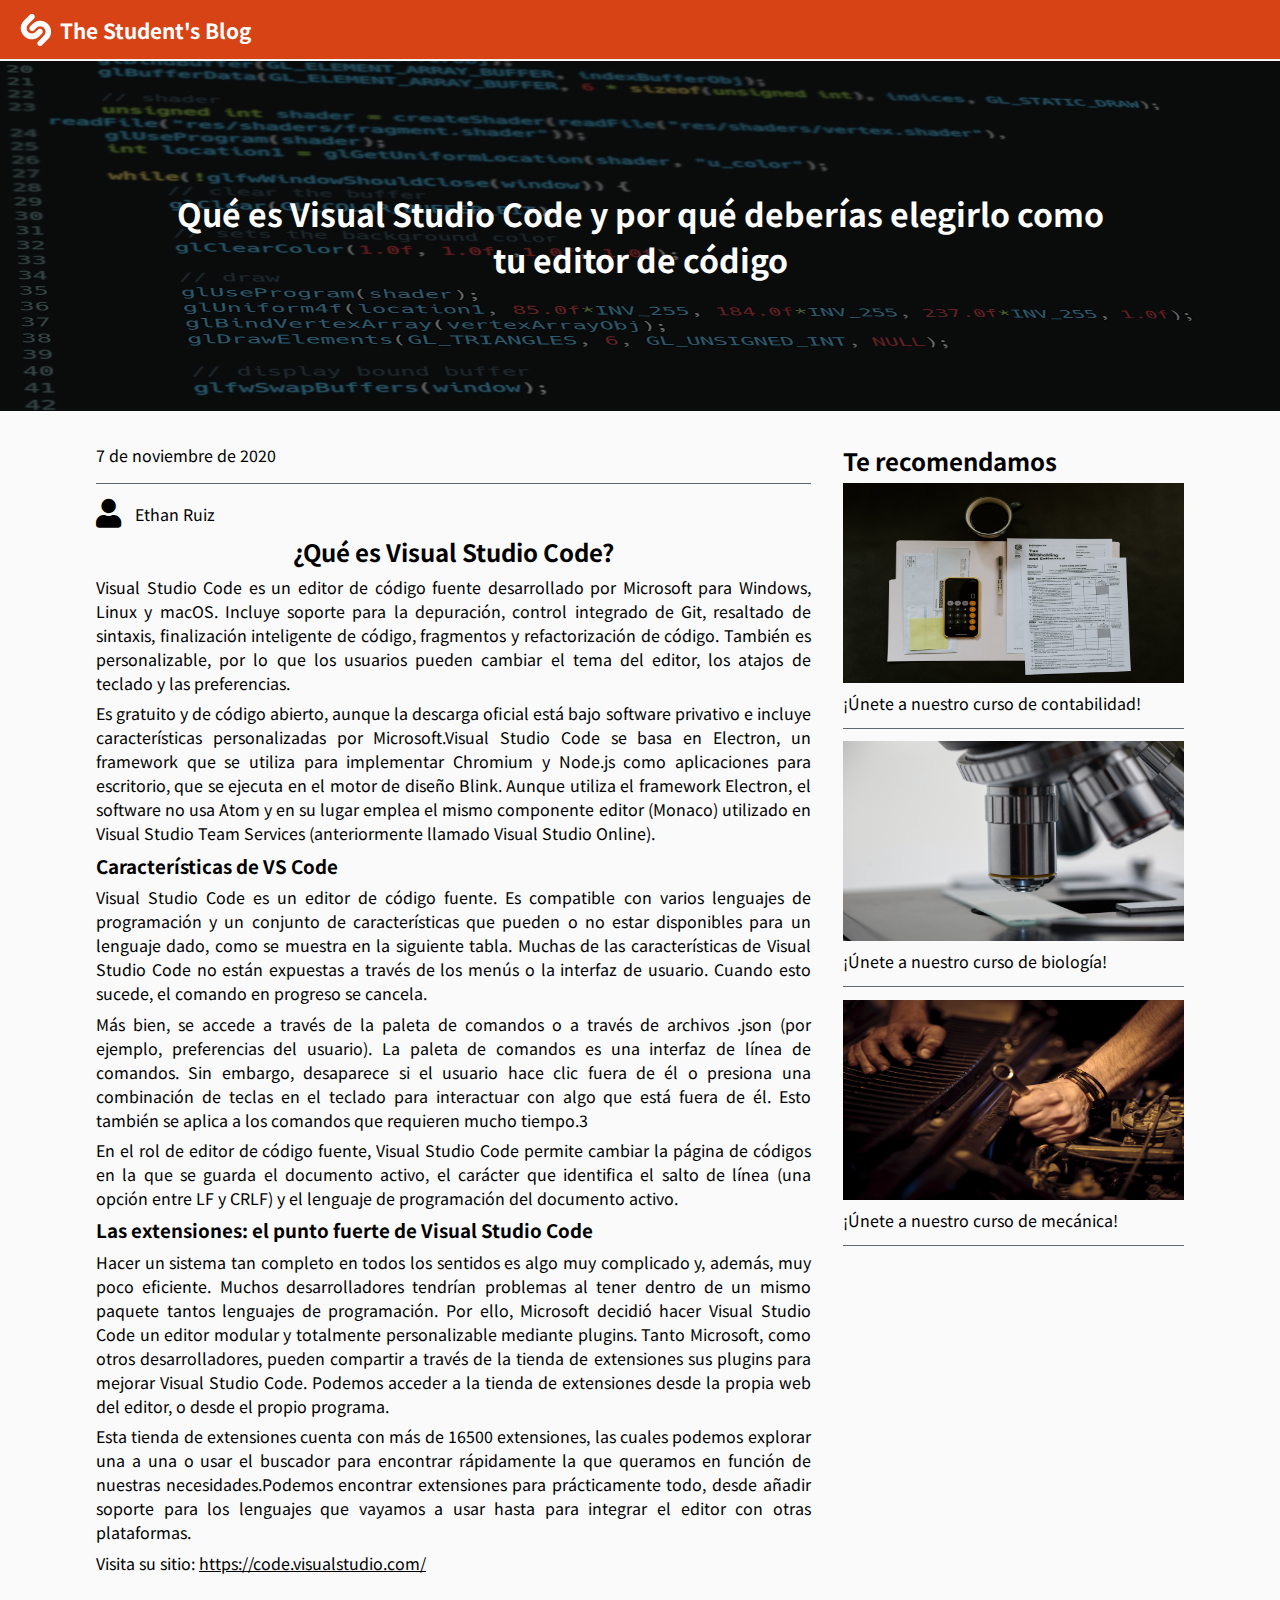
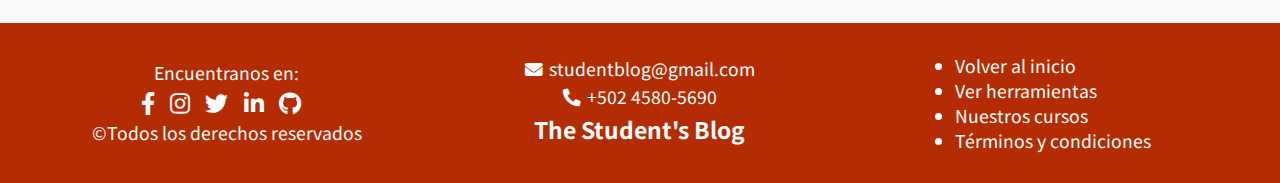
<file: descripcion.html>
<!DOCTYPE html>
<html>
<head>
  <meta charset="UTF-8">
  <meta http-equiv="X-UA-Compatible" content="IE=edge">
  <meta name="viewport" content="width=device-width, initial-scale=1.0">
  <link rel="stylesheet" href="https://cdnjs.cloudflare.com/ajax/libs/font-awesome/5.15.3/css/all.min.css">
  <link rel="shortcut icon" href="./IMG/logo.png" type="image/x-icon">
  <link rel="stylesheet" href="./CSS/descripcion.css">
  <title>Visual Studio Code</title>
</head>
<body>
  <header>
    <div class="header__tittle">
      <img src="./IMG/logo.png" alt="Logo">
      <a href="index.html">The Student's Blog</a>
    </div>
  </header>
  <div class="space"></div>
  <main>
    <div class="main__img">
      <img src="./IMG/vscode.jpg" alt="VS Code">
      <div class="img__text">
        <h1>Qu&eacute es Visual Studio Code y por qu&eacute; deber&iacuteas elegirlo como tu editor de c&oacutedigo</h1>
      </div>
    </div>
    <div class="main__content">
      <div class="content__text">
        <div class="text__date">
          <span>7 de noviembre de 2020</span>
          <hr>
        </div>
        <div class="text__author">
          <i class="fas fa-user"></i>
          <span>Ethan Ruiz</span>
        </div>
        <div class="text__parragraph">
          <h2>¿Qu&eacute; es Visual Studio Code?</h2>
          <p>
            Visual Studio Code es un editor de código fuente desarrollado por Microsoft para Windows, Linux y macOS. Incluye soporte para la depuración, control integrado de Git, resaltado de sintaxis, finalización inteligente de código, fragmentos y refactorización de código. También es personalizable, por lo que los usuarios pueden cambiar el tema del editor, los atajos de teclado y las preferencias. 
          </p>
          <p>
            Es gratuito y de código abierto, aunque la descarga oficial está bajo software privativo e incluye características personalizadas por Microsoft.Visual Studio Code se basa en Electron, un framework que se utiliza para implementar Chromium y Node.js como aplicaciones para escritorio, que se ejecuta en el motor de diseño Blink. Aunque utiliza el framework Electron, el software no usa Atom y en su lugar emplea el mismo componente editor (Monaco) utilizado en Visual Studio Team Services (anteriormente llamado Visual Studio Online).
          </p>
          <h3>Caracter&iacute;sticas de VS Code</h3>
          <p>
            Visual Studio Code es un editor de código fuente. Es compatible con varios lenguajes de programación y un conjunto de características que pueden o no estar disponibles para un lenguaje dado, como se muestra en la siguiente tabla. 
            Muchas de las características de Visual Studio Code no están expuestas a través de los menús o la interfaz de usuario. 
            Cuando esto sucede, el comando en progreso se cancela. 
          </p>
          <p>
            Más bien, se accede a través de la paleta de comandos o a través de archivos .json (por ejemplo, preferencias del usuario). 
            La paleta de comandos es una interfaz de línea de comandos. Sin embargo, desaparece si el usuario hace clic fuera de él o presiona una combinación de teclas en el teclado para interactuar con algo que está fuera de él. Esto también se aplica a los comandos que requieren mucho tiempo.3
          </p>
          <p>
            En el rol de editor de código fuente, Visual Studio Code permite cambiar la página de códigos en la que se guarda el documento activo, el carácter que identifica el salto de línea (una opción entre LF y CRLF) y el lenguaje de programación del documento activo. 
          </p>
          <h3>Las extensiones: el punto fuerte de Visual Studio Code</h3>
          <p>
            Hacer un sistema tan completo en todos los sentidos es algo muy complicado y, además, muy poco eficiente. Muchos desarrolladores tendrían problemas al tener dentro de un mismo paquete tantos lenguajes de programación.
            Por ello, Microsoft decidió hacer Visual Studio Code un editor modular y totalmente personalizable mediante plugins. Tanto Microsoft, como otros desarrolladores, pueden compartir a través de la tienda de extensiones sus plugins para mejorar Visual Studio Code.
            Podemos acceder a la tienda de extensiones desde la propia web del editor, o desde el propio programa.
          </p>
          <p>
            Esta tienda de extensiones cuenta con más de 16500 extensiones, las cuales podemos explorar una a una o usar el buscador para encontrar rápidamente la que queramos en función de nuestras necesidades.Podemos encontrar extensiones para prácticamente todo, desde añadir soporte para los lenguajes que vayamos a usar hasta para integrar el editor con otras plataformas.
          </p>
          <span>Visita su sitio: <a href="https://code.visualstudio.com/" target="_blank">https://code.visualstudio.com/</a></span>
        </div>
      </div>
      <div class="content__cursos">
        <h2>Te recomendamos</h2> 
        <aside>
            <div class="cursos__img">
                <img src="./IMG/Cursos/accounting.jpg" alt="Contabilidad">
            </div>
            <a href="cursos.html">¡Únete a nuestro curso de contabilidad!</a>
            <hr>
        </aside>
        <aside>
            <div class="cursos__img">
                <img src="./IMG/Cursos/biology.jpg" alt="Biologia">
            </div>
            <a href="cursos.html">¡Únete a nuestro curso de biolog&iacutea!</a>
            <hr>
        </aside>
        <aside>
            <div class="cursos__img">
                <img src="./IMG/Cursos/mechanic.jpg" alt="Mecanica">
            </div>
            <a href="cursos.html">¡Únete a nuestro curso de mec&aacutenica!</a>
            <hr>
        </aside>
      </div>
    </div>
  </main>
  <footer>
    <div class="footer__info">
      <div class="footer__media">
        <span>Encuentranos en:</span><br>
        <a href="https://www.facebook.com/ethan.ruiz.5243/" target="_blank"><i class="fab fa-facebook-f"></i></a>
        <a href="https://www.instagram.com/ethan._estrada/" target="_blank"><i class="fab fa-instagram"></i></a>
        <a href="https://twitter.com/EthanRuiz9/" target="_blank"><i class="fab fa-twitter"></i></a>
        <a href="https://www.linkedin.com/in/ethan-ruiz-a4172a208/" target="_blank"><i class="fab fa-linkedin-in"></i></a>
        <a href="https://github.com/ethanrestrada" target="_blank"><i class="fab fa-github"></i></a>
      </div>
      <div class="footer__copyright">
        <span>&#169Todos los derechos reservados</span>
      </div>
    </div>
    <div class="footer__contact">
      <span><i class="fas fa-envelope"></i>studentblog@gmail.com</span>
      <span><i class="fas fa-phone-alt"></i>+502 4580-5690</span>
      <span>The Student's Blog</span>
    </div> 
    <div class="footer__content">
      <ul>
        <li><a href="index.html">Volver al inicio</a></li>
        <li><a href="apps.html">Ver herramientas</a></li>
        <li><a href="cursos.html">Nuestros cursos</a></li>
        <li><a href="terms.html">T&eacuterminos y condiciones</a></li>
      </ul>
    </div>
  </footer>
</body>
</html>
</file>
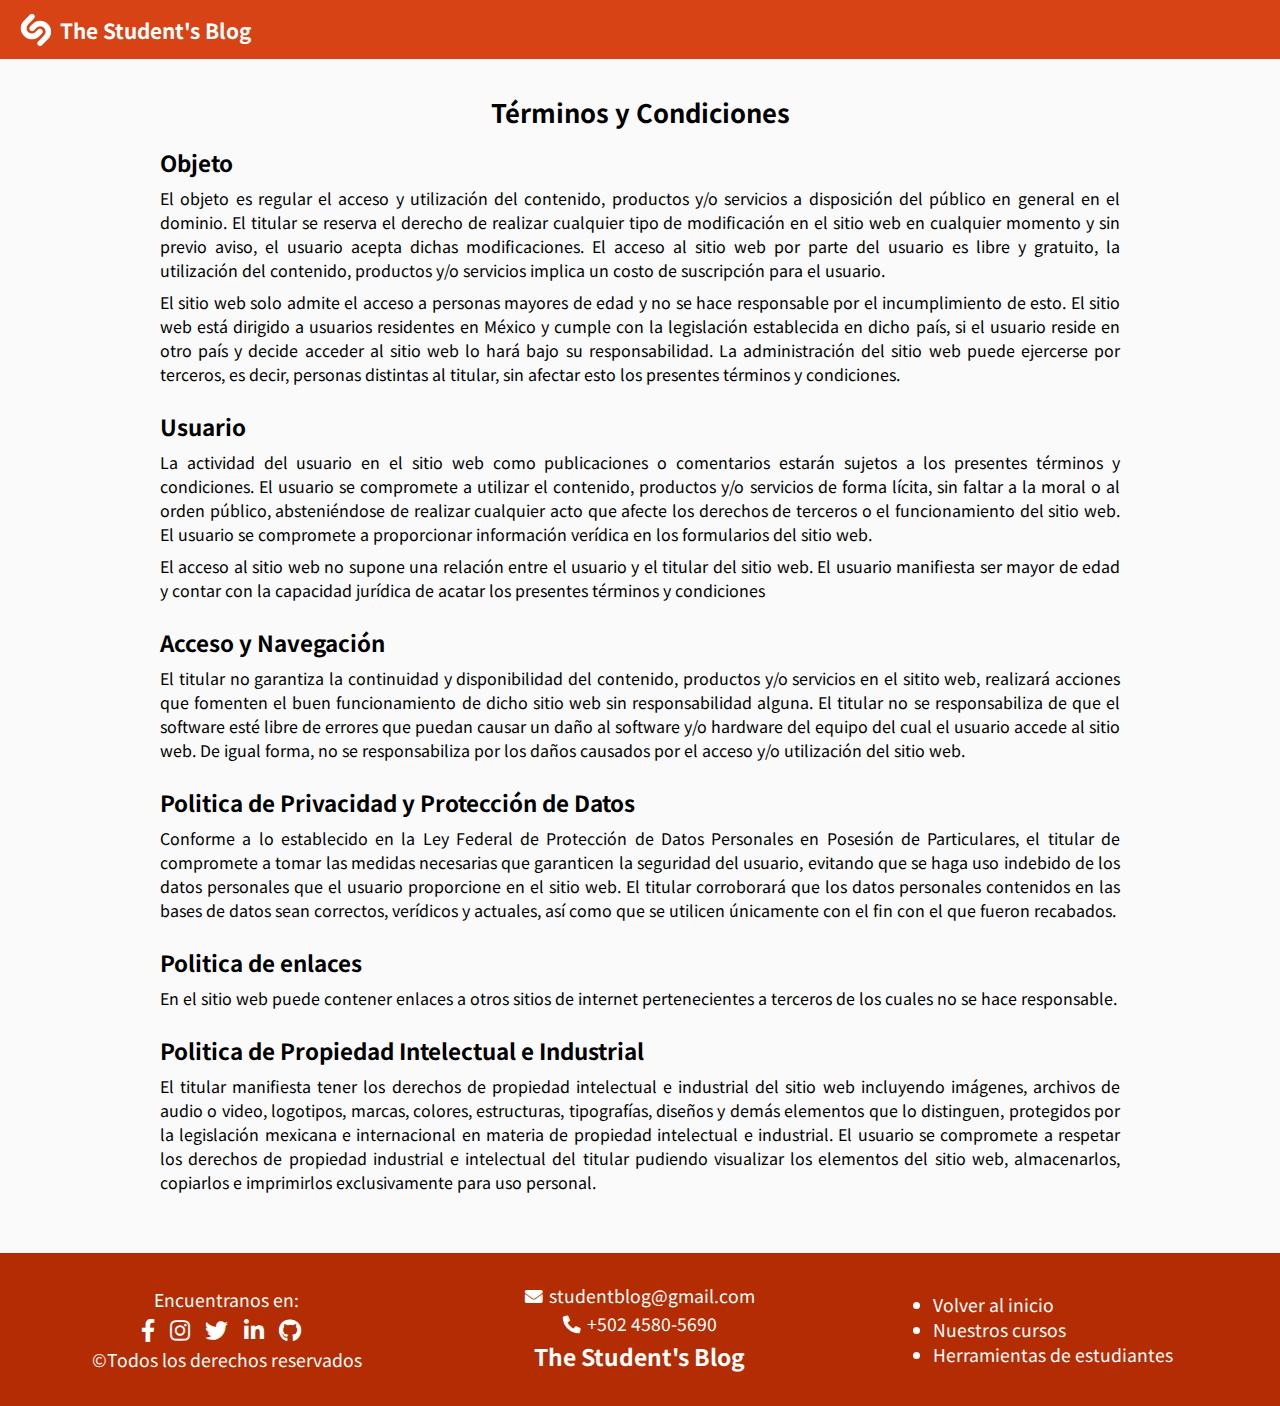
<file: terms.html>
<!DOCTYPE html>
<html>
<head>
  <meta charset="UTF-8">
  <meta http-equiv="X-UA-Compatible" content="IE=edge">
  <meta name="viewport" content="width=device-width, initial-scale=1.0">
  <link rel="stylesheet" href="https://cdnjs.cloudflare.com/ajax/libs/font-awesome/5.15.3/css/all.min.css">
  <link rel="stylesheet" href="./CSS/terms.css">
  <link rel="shortcut icon" href="./IMG/logo.png" type="image/x-icon">
  <title>Terminos y Condiciones</title>
</head>
<body>
  <header>
    <div class="header__tittle">
      <img src="./IMG/logo.png" alt="Logo">
      <a href="index.html">The Student's Blog</a>
    </div>
  </header>
  <div class="space"></div>
  <main>
    <div class="main__tittle">
      <h1>T&eacuterminos y Condiciones</h1>
    </div>
    <div class="main__object parragraph">
      <h2>Objeto</h2>
      <p>
        El objeto es regular el acceso y utilización del contenido, productos y/o servicios a disposición del público en general en el dominio.
        El titular se reserva el derecho de realizar cualquier tipo de modificación en el sitio web en cualquier momento y sin previo aviso, el usuario acepta dichas modificaciones.
        El acceso al sitio web por parte del usuario es libre y gratuito, la utilización del contenido, productos y/o servicios implica un costo de suscripción para el usuario.
      </p>
      <p>
        El sitio web solo admite el acceso a personas mayores de edad y no se hace responsable por el incumplimiento de esto.
        El sitio web está dirigido a usuarios residentes en México y cumple con la legislación establecida en dicho país, si el usuario reside en otro país y decide acceder al sitio web lo hará bajo su responsabilidad.
        La administración del sitio web puede ejercerse por terceros, es decir, personas distintas al titular, sin afectar esto los presentes términos y condiciones.
      </p>
    </div>
    <div class="main__user parragraph">
      <h2>Usuario</h2>
      <p>
        La actividad del usuario en el sitio web como publicaciones o comentarios estarán sujetos a los presentes términos y condiciones. El usuario se compromete a utilizar el contenido, productos y/o servicios de forma lícita, sin faltar a la moral o al orden público, absteniéndose de realizar cualquier acto que afecte los derechos de terceros o el funcionamiento del sitio web.
        El usuario se compromete a proporcionar información verídica en los formularios del sitio web.
      <p> 
        El acceso al sitio web no supone una relación entre el usuario y el titular del sitio web.
        El usuario manifiesta ser mayor de edad y contar con la capacidad jurídica de acatar los presentes términos y condiciones
      </p>
    </div>
    <div class="main__access parragraph">
      <h2>Acceso y Navegaci&oacuten</h2>
      <p>
        El titular no garantiza la continuidad y disponibilidad del contenido, productos y/o servicios en el sitito web, realizará acciones que fomenten el buen funcionamiento de dicho sitio web sin responsabilidad alguna.
        El titular no se responsabiliza de que el software esté libre de errores que puedan causar un daño al software y/o hardware del equipo del cual el usuario accede al sitio web. De igual forma, no se responsabiliza por los daños causados por el acceso y/o utilización del sitio web.
      </p>
    </div>
    <div class="main__politics parragraph">
      <h2>Politica de Privacidad y Protecci&oacuten de Datos</h2>
      <p>
        Conforme a lo establecido en la Ley Federal de Protección de Datos Personales en Posesión de Particulares, el titular de compromete a tomar las medidas necesarias que garanticen la seguridad del usuario, evitando que se haga uso indebido de los datos personales que el usuario proporcione en el sitio web.
        El titular corroborará que los datos personales contenidos en las bases de datos sean correctos, verídicos y actuales, así como que se utilicen únicamente con el fin con el que fueron recabados.
      </p>
    </div>
    <div class="main__links parragraph">
      <h2>Politica de enlaces</h2>
      <p>
        En el sitio web puede contener enlaces a otros sitios de internet pertenecientes a terceros de los cuales no se hace responsable.
      </p>
    </div>
    <div class="main__industry parragraph">
      <h2>Politica de Propiedad Intelectual e Industrial</h2>
      <p>
        El titular manifiesta tener los derechos de propiedad intelectual e industrial del sitio web incluyendo imágenes, archivos de audio o video, logotipos, marcas, colores, estructuras, tipografías, diseños y demás elementos que lo distinguen, protegidos por la legislación mexicana e internacional en materia de propiedad intelectual e industrial.
        El usuario se compromete a respetar los derechos de propiedad industrial e intelectual del titular pudiendo visualizar los elementos del sitio web, almacenarlos, copiarlos e imprimirlos exclusivamente para uso personal.
      </p>
    </div>
  </main>
  <footer>
    <div class="footer__info">
      <div class="footer__media">
        <span>Encuentranos en:</span><br>
        <a href="https://www.facebook.com/ethan.ruiz.5243/" target="_blank"><i class="fab fa-facebook-f"></i></a>
        <a href="https://www.instagram.com/ethan._estrada/" target="_blank"><i class="fab fa-instagram"></i></a>
        <a href="https://twitter.com/EthanRuiz9/" target="_blank"><i class="fab fa-twitter"></i></a>
        <a href="https://www.linkedin.com/in/ethan-ruiz-a4172a208/" target="_blank"><i class="fab fa-linkedin-in"></i></a>
        <a href="https://github.com/ethanrestrada" target="_blank"><i class="fab fa-github"></i></a>
      </div>
      <div class="footer__copyright">
        <span>&#169Todos los derechos reservados</span>
      </div>
    </div>
    <div class="footer__contact">
      <span><i class="fas fa-envelope"></i>studentblog@gmail.com</span>
      <span><i class="fas fa-phone-alt"></i>+502 4580-5690</span>
      <span>The Student's Blog</span>
    </div> 
    <div class="footer__content">
      <ul>
        <li><a href="index.html">Volver al inicio</a></li>
        <li>Nuestros cursos</li>
        <li><a href="apps.html">Herramientas de estudiantes</a></li>
      </ul>
    </div>
  </footer>
</body>
</html>
</file>
<file: CSS/apps.css>
@import url('https://fonts.googleapis.com/css2?family=Noto+Sans+JP:wght@100;300;400;500;700;900&display=swap');
@import url(./header.css);
@import url(./footer.css);

*{
  margin: 0;
  padding: 0;
  box-sizing: border-box;
  font-family: 'Noto Sans JP', sans-serif;
}

body{
  background: #e0e0e0;
}

.main__study,
.main__autoaprendizaje,
.main__programmers{
  width: 70%;
  margin: auto;
  margin-top: 40px;
}

.study__tittle,
.autoaprendizaje__tittle,
.programmers__tittle{
  width: 100%;
  margin-bottom: 20px;
  text-align: center;
}

.tool__cards-container{
  width: 100%;
  display: grid;
  grid-template-columns: repeat(auto-fit, minmax(200px, 1fr));
  gap: 20px;
}

.tool__card{
  height: 250px;
  background: #cccccc;
  border-radius: 10px;
  display: flex;
  flex-direction: column;
  justify-content: center;
  align-items: center;
  overflow: hidden;
  position: relative;
}

.tool__card::before{
  content: '';
  position: absolute;
  top: -50%;
  width: 100%;
  height: 100%;
  background: #a6a6a6;
  transform: skewY(354deg);
  transition: 0.5s;
}

.tool__card h3{
  transition: 0.5s;
}

.tool__card:hover::before{
  transform: skewY(380deg);
}

.tool__card:hover .card__img,
.tool__card:hover h3{
  transform: translateY(-35px);
}

.tool__card:hover .card__text{
  opacity: 1;
  top: 165px;
}

.tool__card .card__img{
  position: relative;
  width: 125px;
  height: 108px;
  transition: 0.5s;
  margin-bottom: 10px;
}

.tool__card .card__img img{
  position: absolute;
  top: 0;
  left: 0;
  width: 100%;
  height: 100%;
  object-fit: cover;
} 

.card__text {
  display: flex;
  flex-direction: column;
  text-align: center;
  opacity: 1;
  transition: 0.6s ease all;
  position: absolute;
  top: 250px;
}

.card__text a{
  text-decoration: none;
  color: #000;
}

.card__text a:nth-child(2){
  padding: 5px 30px;
  background: #ddd;
  border-radius: 20px;
  margin-top: 5px;
  transition: 1s;
}

.main__help{
  background: #cacaca;
  width: 100%;
  padding: 30px 0;
  margin-top: 50px;
}

.main__help h1{
  text-align: center;
  font-size: 1.2em;
  margin-bottom: 10px;
}

.help__content{
  display: flex;
  justify-content: center;
  width: 80%;
  margin: auto;
}

.help__form{
  width: 100%;
}

.form__input{
  font-family: 'Noto Sans JP', sans-serif;
  font-size: 1em;
  outline: none;
  border: 2px solid #aaa;
  border-radius: 4px;
  padding: 8px;
  min-width: 100%;
  max-width: 100%;
  margin-bottom: .2em;
  color: #464343;
  cursor: pointer;
}

.form__input:focus {
  border-color: #76787a;
} 

.help__img{
  display: none;
}

@media screen and (min-width: 550px){
  .help__content{
    width: 90%;
    justify-content: space-between;
    align-items: center;
  }

  .help__form{
    width: 45%;
  }

  .help__img{
    display: block;
    width: 50%;
  }

  .help__img img{
    max-width: 100%;
  }
}

@media screen and (min-width: 992px) {
  .study__tittle,
  .autoaprendizaje__tittle,
  .programmers__tittle{
    text-align: left;
  }

  .main__help h1{
    font-size: 1.4em;
  }
}

@media screen and (min-width: 1200px){
  .help__content{
    width: 80%;
  }

  .help__form{
    width: 40%;
  }

  .help__img{
    width: 45%;
  }
}
</file>
<file: CSS/cursos.css>
@import url('https://fonts.googleapis.com/css2?family=Noto+Sans+JP:wght@100;300;400;500;700;900&display=swap');
@import url(./header.css);
@import url(./footer.css);

*{
  margin: 0;
  padding: 0;
  box-sizing: border-box;
  font-family: 'Noto Sans JP', sans-serif;
}

body{
  background: #e0e0e0;
}

main{
  width: 100%;
  display: flex;
  flex-direction: column;
  align-items: center;
  padding: 1em 0;
  margin-bottom: 2em;
}

.main__tittle{
  width: 80%;
  text-align: center;
  font-size: 0.8em;
  margin-bottom: 0.6em;
}

.cursos__container{
  display: grid;
  grid-template-columns: 100%;
  gap: 1.2em;
  width: 80%;
}

.curso__card{
  border-radius: 5px;
  overflow: hidden;
}

.card__img{
  position: relative;
  width: 100%;
  height: 250px;
}

.card__img img{
  position: absolute;
  top: 0;
  left: 0;
  width: 100%;
  height: 100%;
  object-fit: cover;
}

.card__text{
  width: 100%;
  height: 100%;
  position: relative;
  background: rgba(0,0,0,0.35);
  display: flex;
  align-items: flex-end;
  padding-left: 1em;
  padding-bottom: 0.7em;
}

.card__text span{
  color: #fff;
  font-weight: 700;
  cursor: pointer;
}

@media screen and (min-width: 768px){
  .main__tittle{
    text-align: left;
    font-size: 1em;
  }

  .cursos__container{
    grid-template-columns: repeat(2, 1fr);
  }
}

@media screen and (min-width: 992px){
  main{
    margin-bottom: 4em;
  }

  .cursos__container{
    grid-template-columns: repeat(3, 1fr);
  }
}
</file>
<file: CSS/descripcion.css>
@import url('https://fonts.googleapis.com/css2?family=Noto+Sans+JP:wght@100;300;400;500;700;900&display=swap');
@import url(./header.css);
@import url(./footer.css);

*{
  margin: 0;
  padding: 0;
  box-sizing: border-box;
  font-family: 'Noto Sans JP', sans-serif;
}

body{
  background: #fafafa;
}

main{
  width: 100%;
  margin-bottom: 3em;
}

.main__img{
  position: relative;
  width: 100%;
  height: 350px;
}

.main__img img{
  position: absolute;
  top: 0;
  left: 0;
  width: 100%;
  height: 100%;
  object-fit: top;
}

.img__text{
  position: relative;
  height: 100%;
  width: 100%;
  display: flex;
  justify-content: center;
  align-items: center;
  background: rgba(0,0,0,0.5);
  color: #fff;
}

.img__text h1{
  width: 75%;
  text-align: center;
}

.main__content{
  width: 85%;
  margin: auto;
  display: grid;
  grid-template-columns: 1fr;
  margin-top: 2em;
}

.content__text{
  grid-column-start: span 2;
}

.text__date{
  margin-bottom: 0.5em;
}

hr{
  border: 0;
  border-top: 1px solid #616970;
}

.text__date hr{
  margin: 1rem 0;
}

.text__author{
  display: flex;
  align-items: center;
  margin: 0.3em 0;
}

.text__author .fas{
  font-size: 1.8em;
  margin-right: 0.5em;
}

.text__parragraph p{
  text-align: justify;
  margin: 0.4em 0;
}

.text__parragraph h2{
  text-align: center;
}

.text__parragraph a{
  color: #000;
}

.text__parragraph span{
  text-align: left;
}

.content__cursos{
  grid-row-start: 1;
}

.content__cursos h2{
  text-align: center;
  margin-bottom: 0.2em;
}

.cursos__img{
  height: 200px;
  width: 100%;
  margin-bottom: 0.5em;
}

.cursos__img img{
  height: 100%;
  width: 100%;
}

.content__cursos aside hr{
  margin: 0.8rem 0;
}

.content__cursos aside a{
  text-decoration: none;
  color: #000;
}

@media screen and (min-width: 550px) {
  .content__cursos{
    width: 80%;
    margin: auto;
  }
}

@media screen and (min-width: 768px) {
  .main__content{
    grid-template-columns: repeat(3,1fr);
    gap: 2em;
  }

  .content__cursos{
    width: 100%;
    margin: unset;
    grid-row-start: unset;
  }

  .content__cursos h2{
    text-align: left;
    font-size: 1.3em;
    margin-bottom: 0.4em;
  }
}

@media screen and (min-width: 992px) {
  .content__cursos h2{
    font-size: 1.5em;
    margin-bottom: 0.2em;
  }
}
</file>
<file: CSS/terms.css>
@import url('https://fonts.googleapis.com/css2?family=Noto+Sans+JP:wght@100;300;400;500;700;900&display=swap');
@import url(./header.css);
@import url(./footer.css);

*{
  margin: 0;
  padding: 0;
  box-sizing: border-box;
  font-family: 'Noto Sans JP', sans-serif;
}

body{
  background: #fafafa;
}

main{
  width: 100%;
  display: flex;
  flex-direction: column;
  align-items: center;
  padding: 2em 0;
  margin-bottom: 1.2em;
}

.main__tittle{
  width: 80%;
  text-align: center;
  font-size: 0.8em
}

.parragraph{
  width: 80%;
  text-align: justify;
  margin-top: 1em;
}

.parragraph h2{
  font-size: 1.4em;
}

.parragraph p{
  margin: 0.5em 0;
}

@media screen and (min-width: 992px){
  .parragraph{
    width: 75%;
  }
}

@media screen and (min-width: 1300px){
  .parragraph{
    width: 65%;
  }
}
</file>
